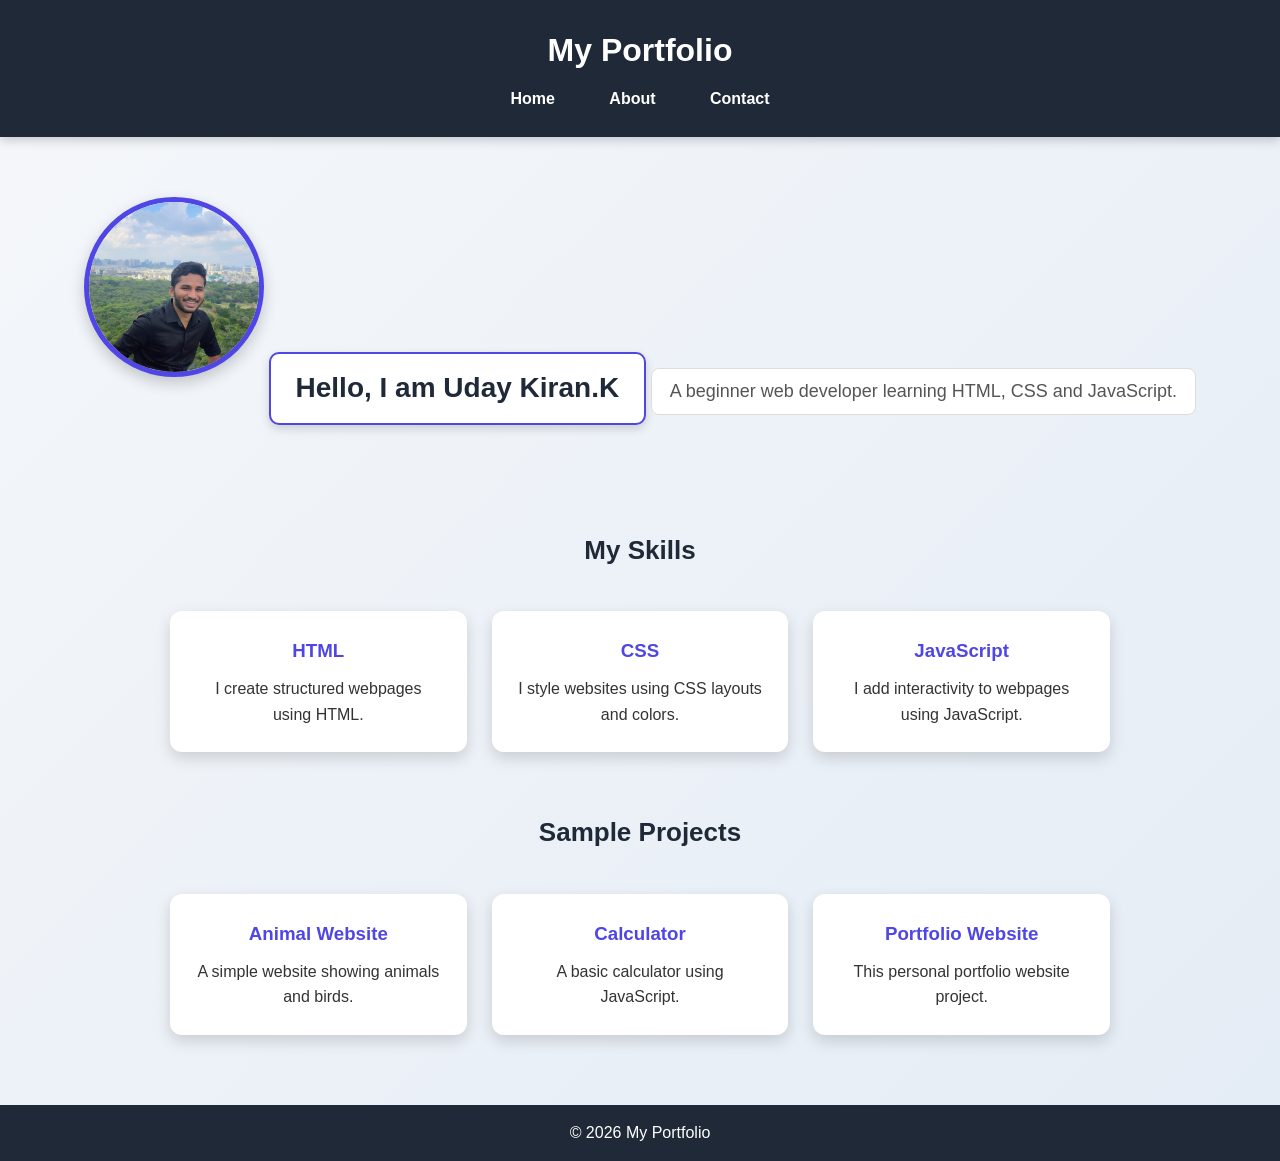
<file: index.html>
<!DOCTYPE html>
<html>
<head>

<meta charset="UTF-8">
<meta name="viewport" content="width=device-width, initial-scale=1.0">

<title>My Portfolio</title>

<meta name="description" content="Personal Portfolio Website">

<link rel="stylesheet" href="style.css">

</head>

<body>

<header>

<h1>My Portfolio</h1>

<nav>
<a href="index.html">Home</a>
<a href="about.html">About</a>
<a href="contact.html">Contact</a>
</nav>

</header>


<section class="hero">

<img id="pic" src="me.jpg" alt="profile">

<h2>Hello, I am Uday Kiran.K</h2>

<p>A beginner web developer learning HTML, CSS and JavaScript.</p>

</section>


<section class="skills">

<h2>My Skills</h2>

<div class="grid">

<div class="card">
<h3>HTML</h3>
<p>I create structured webpages using HTML.</p>
</div>

<div class="card">
<h3>CSS</h3>
<p>I style websites using CSS layouts and colors.</p>
</div>

<div class="card">
<h3>JavaScript</h3>
<p>I add interactivity to webpages using JavaScript.</p>
</div>

</div>

</section>


<section class="projects">

<h2>Sample Projects</h2>

<div class="grid">

<div class="card">
<h3>Animal Website</h3>
<p>A simple website showing animals and birds.</p>
</div>

<div class="card">
<h3>Calculator</h3>
<p>A basic calculator using JavaScript.</p>
</div>

<div class="card">
<h3>Portfolio Website</h3>
<p>This personal portfolio website project.</p>
</div>

</div>

</section>


<footer>
<p>© 2026 My Portfolio</p>
</footer>

</body>
<script>
    document.getElementById("contactForm").addEventListener("submit",function(e){

e.preventDefault();

let name = document.getElementById("name").value;

document.getElementById("result").innerText =
"Thank you " + name + "! Your message and suggestions are received.";

});
</script>
</html>
</file>
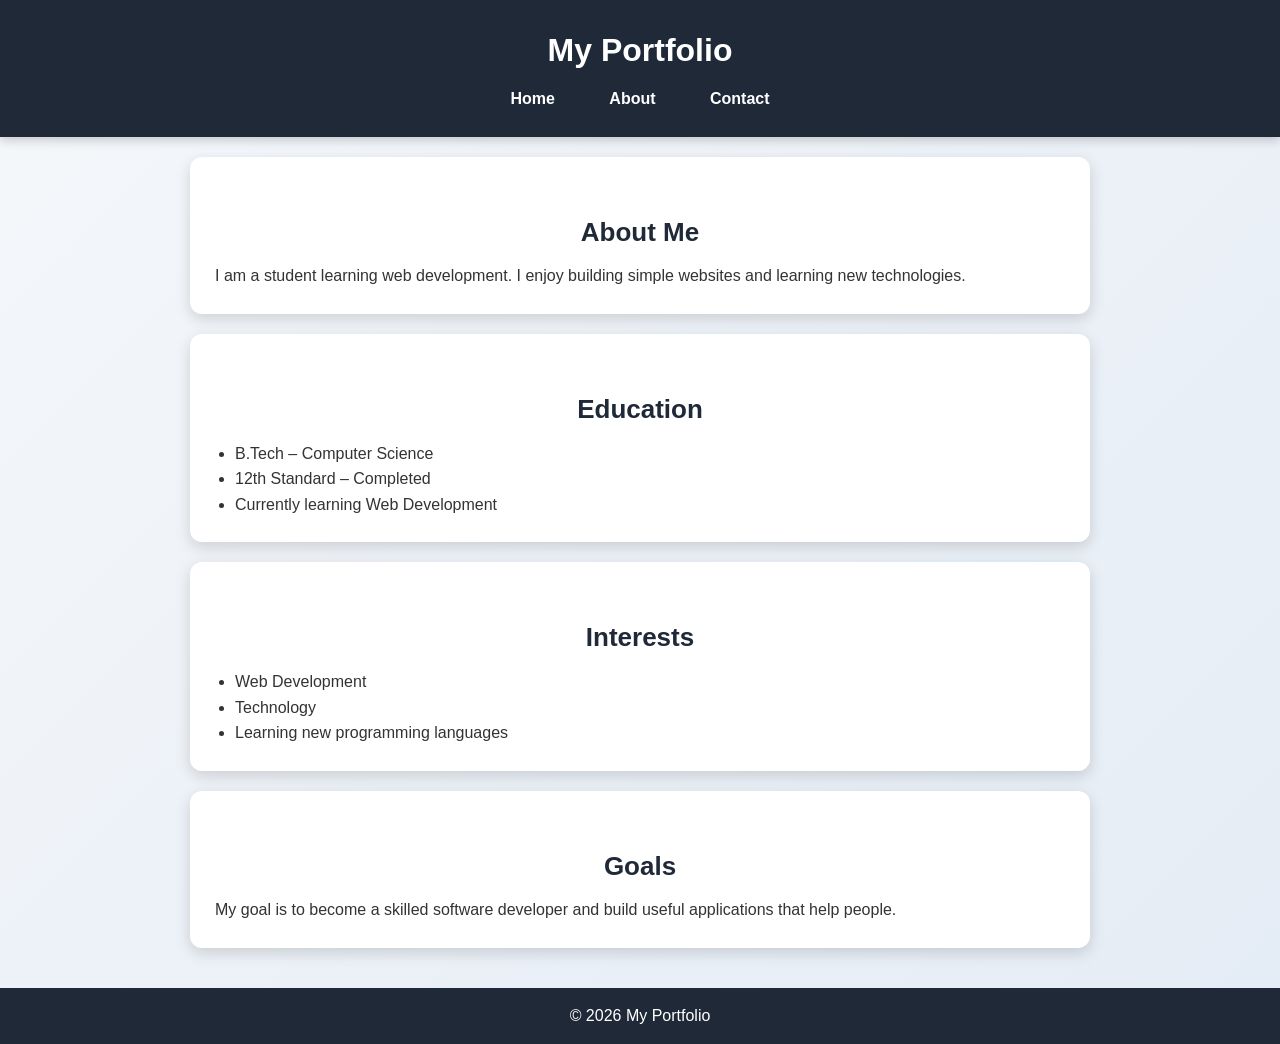
<file: about.html>
<!DOCTYPE html>
<html>

<head>

<meta charset="UTF-8">
<meta name="viewport" content="width=device-width, initial-scale=1.0">

<title>About Me</title>

<link rel="stylesheet" href="style.css">

</head>

<body>

<header>

<h1>My Portfolio</h1>

<nav>
<a href="index.html">Home</a>
<a href="about.html">About</a>
<a href="contact.html">Contact</a>
</nav>

</header>


<section class="about">

<h2>About Me</h2>

<p>
I am a student learning web development. I enjoy building simple
websites and learning new technologies.
</p>

</section>


<section class="about">

<h2>Education</h2>

<ul>
<li>B.Tech – Computer Science</li>
<li>12th Standard – Completed</li>
<li>Currently learning Web Development</li>
</ul>

</section>


<section class="about">

<h2>Interests</h2>

<ul>
<li>Web Development</li>
<li>Technology</li>
<li>Learning new programming languages</li>
</ul>

</section>


<section class="about">

<h2>Goals</h2>

<p>
My goal is to become a skilled software developer and build useful
applications that help people.
</p>

</section>


<footer>
<p>© 2026 My Portfolio</p>
</footer>

</body>

</html>
</file>
<file: style.css>
/* Reset */
*{
margin:0;
padding:0;
box-sizing:border-box;
}

/* Body */
body{
font-family:Arial, sans-serif;
background:linear-gradient(135deg,#f5f7fa,#e4ecf5);
color:#333;
line-height:1.6;
}

/* Header */
header{
background:#1f2937;
color:white;
text-align:center;
padding:25px 10px;
box-shadow:0 3px 10px rgba(0,0,0,0.2);
}

/* Navigation */
nav{
margin-top:10px;
}

nav a{
color:white;
margin:0 15px;
text-decoration:none;
font-weight:bold;
font-size:16px;
transition:0.3s;
padding:6px 10px;
border-radius:5px;
}

nav a:hover{
background:#4f46e5;
}

/* Hero section */
.hero{
text-align:center;
padding:50px 20px;
}

.hero img{
width:180px;
height:180px;
border-radius:50%;
object-fit:cover;
border:5px solid #4f46e5;
margin-bottom:20px;
box-shadow:0 5px 15px rgba(0,0,0,0.2);
}

.hero h2{
margin-bottom:10px;
font-size:28px;
}

/* Section titles */
h2{
text-align:center;
margin:30px 0 10px;
font-size:26px;
color:#1f2937;
}

/* Grid layout */
.grid{
display:grid;
grid-template-columns:repeat(auto-fit,minmax(220px,1fr));
gap:25px;
padding:30px;
max-width:1000px;
margin:auto;
}

/* Cards */
.card{
background:white;
padding:25px;
border-radius:12px;
box-shadow:0 6px 15px rgba(0,0,0,0.15);
text-align:center;
transition:0.3s;
}

.card:hover{
transform:translateY(-8px);
box-shadow:0 12px 20px rgba(0,0,0,0.2);
}

.card h3{
margin-bottom:10px;
color:#4f46e5;
}

/* About sections */
.about{
background:white;
padding:25px;
margin:20px auto;
border-radius:12px;
max-width:900px;
box-shadow:0 5px 15px rgba(0,0,0,0.15);
}

.about ul{
margin-top:10px;
padding-left:20px;
}

/* Contact section */
.contact{
background:white;
padding:30px;
margin:30px auto;
max-width:500px;
border-radius:12px;
box-shadow:0 5px 15px rgba(0,0,0,0.15);
}

/* Form */
form{
display:flex;
flex-direction:column;
}

form label{
margin-top:10px;
font-weight:bold;
}

form input,
form textarea{
margin-top:5px;
padding:10px;
border:1px solid #ccc;
border-radius:6px;
font-size:14px;
transition:0.2s;
}

form input:focus,
form textarea:focus{
outline:none;
border-color:#4f46e5;
box-shadow:0 0 5px rgba(79,70,229,0.4);
}

/* Button */
button{
margin-top:15px;
padding:12px;
background:#4f46e5;
color:white;
border:none;
border-radius:6px;
font-size:15px;
cursor:pointer;
transition:0.3s;
}

button:hover{
background:#3730a3;
}

/* Footer */
footer{
text-align:center;
background:#1f2937;
color:white;
padding:15px;
margin-top:40px;
}

/* Responsive */
@media(max-width:600px){

nav a{
display:block;
margin:8px 0;
}

.hero{
padding:30px 15px;
}

.grid{
padding:20px;
}

}
/* Hero section */
.hero{
text-align:center;
padding:60px 20px;
}

/* Profile image */
.hero img{
width:180px;
height:180px;
border-radius:50%;
object-fit:cover;
border:5px solid #4f46e5;
margin-bottom:20px;
transition:0.4s;
box-shadow:0 6px 15px rgba(0,0,0,0.2);
}

/* Image hover effect */
.hero img:hover{
transform:scale(1.08) rotate(2deg);
box-shadow:0 10px 25px rgba(0,0,0,0.3);
}

/* Name box */
.hero h2{
display:inline-block;
background:white;
padding:12px 25px;
border-radius:10px;
border:2px solid #4f46e5;
color:#1f2937;
margin-bottom:15px;
transition:0.3s;
box-shadow:0 4px 10px rgba(0,0,0,0.15);
}

/* Name hover effect */
.hero h2:hover{
background:#4f46e5;
color:white;
transform:translateY(-3px);
box-shadow:0 8px 18px rgba(0,0,0,0.25);
}   
.hero p{
margin-top:10px;
font-size:18px;
color:#555;
background:#ffffff;
display:inline-block;
padding:8px 18px;
border-radius:8px;
border:1px solid #ddd;
transition:0.3s;
}

/* hover effect */
.hero p:hover{
background:#4f46e5;
color:white;
border-color:#4f46e5;
}
</file>
